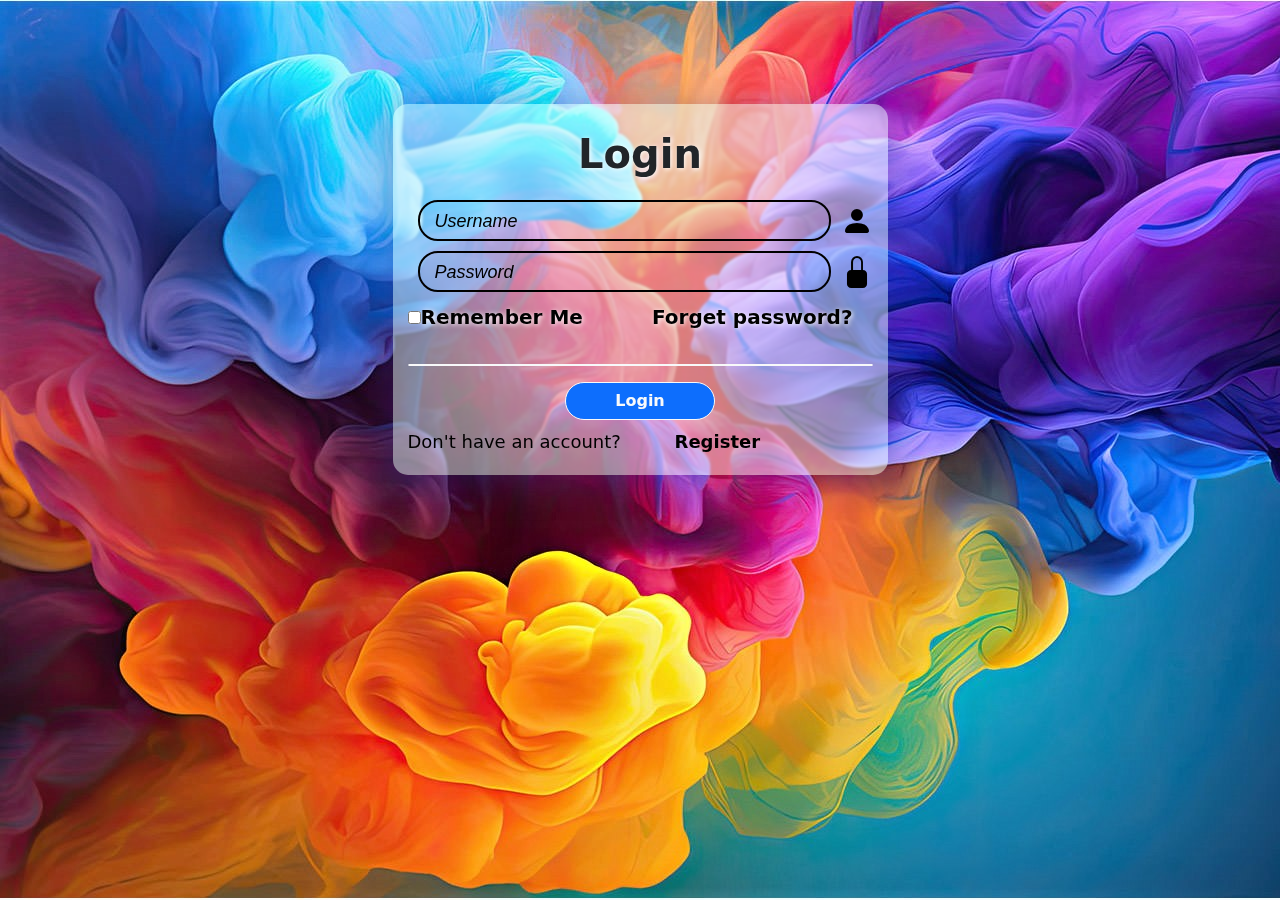
<file: Login.html>
<!DOCTYPE html>
<html lang="en">

<head>
    <meta charset="UTF-8">
    <meta name="viewport" content="width=device-width, initial-scale=1.0">
    <title>log in</title>
    <link rel="stylesheet" type="text/css" href="Assets/bootstrap-5.3.3-dist/css/bootstrap.min.css">
    <link rel="stylesheet" href="https://cdn.jsdelivr.net/npm/bootstrap-icons@1.11.3/font/bootstrap-icons.min.css">
    <!-- <link href="https://cdn.jsdelivr.net/npm/bootstrap@5.3.3/dist/css/bootstrap.min.css" rel="stylesheet"
        integrity="sha384-QWTKZyjpPEjISv5WaRU9OFeRpok6YctnYmDr5pNlyT2bRjXh0JMhjY6hW+ALEwIH" crossorigin="anonymous"> -->
    <link rel="stylesheet" href="Assets/css/login.css">
</head>

<body>
    <section class="p-1"> 
        <form>
            <div class="d-flex justify-content-center align-items-center">
                <div class="box">
                    <p class="fs-1 fw-bold text-center">Login</p>
                    <div class="input-box text-black">
                        <input type="text" placeholder="Username" required>
                        <i class="bi bi-person-fill"></i>
                    </div>
                    <div class="input-box text-black">
                        <input type="password" placeholder="Password" required>
                        <i class="bi bi-lock-fill"></i>
                    </div>
                    <div class="row">
                        
                        <div class="remember-forget col text-black  fs-5 fw-semibold ">
                            <label class=""><input type="checkbox">Remember Me</label>
                        </div>
                        <div class="col fs-5 fw-semibold">
                            <a href=".............."><p class="">Forget password?</p></a>
                        </div>
                    </div>
                    <hr class="border border-light border-1 opacity-100">
                    
                    <div class="d-flex align-items-center justify-content-center mb-2">
                        <button type="submit" class="btn btn-outline-light btn-primary fw-bold">Login</button>
                    </div>
                    <div class="ragis">
                        <a href="">Don't have an account? <span class="ms-5"> <b>Register</b> </span></a>
                    </div>
                </div>
            
        </form>
    </div>
    </section>

    <script type="text/javascript" src="Assets/js/jquery-3.7.0.min.js"></script>  
    <script type="text/javascript" src="Assets/bootstrap-5.3.3-dist/js/bootstrap.bundle.min.js"></script>
    <script type="text/javascript" src="Assets/bootstrap-5.3.3-dist/js/bootstrap.min.js"></script>

    <!-- <script type="text/javascript" src="Assets/bootstrap-4.6.2-dist/js/bootstrap.bundle.min.js"></script> -->
    <!-- <script type="text/javascript" src="Assets/bootstrap-4.6.2-dist/js/bootstrap.min.js"></script> -->
    <!-- <script src="https://cdn.jsdelivr.net/npm/bootstrap@5.3.3/dist/js/bootstrap.bundle.min.js"
        integrity="sha384-YvpcrYf0tY3lHB60NNkmXc5s9fDVZLESaAA55NDzOxhy9GkcIdslK1eN7N6jIeHz"
        crossorigin="anonymous"></script> -->
</body>

</html>
</file>
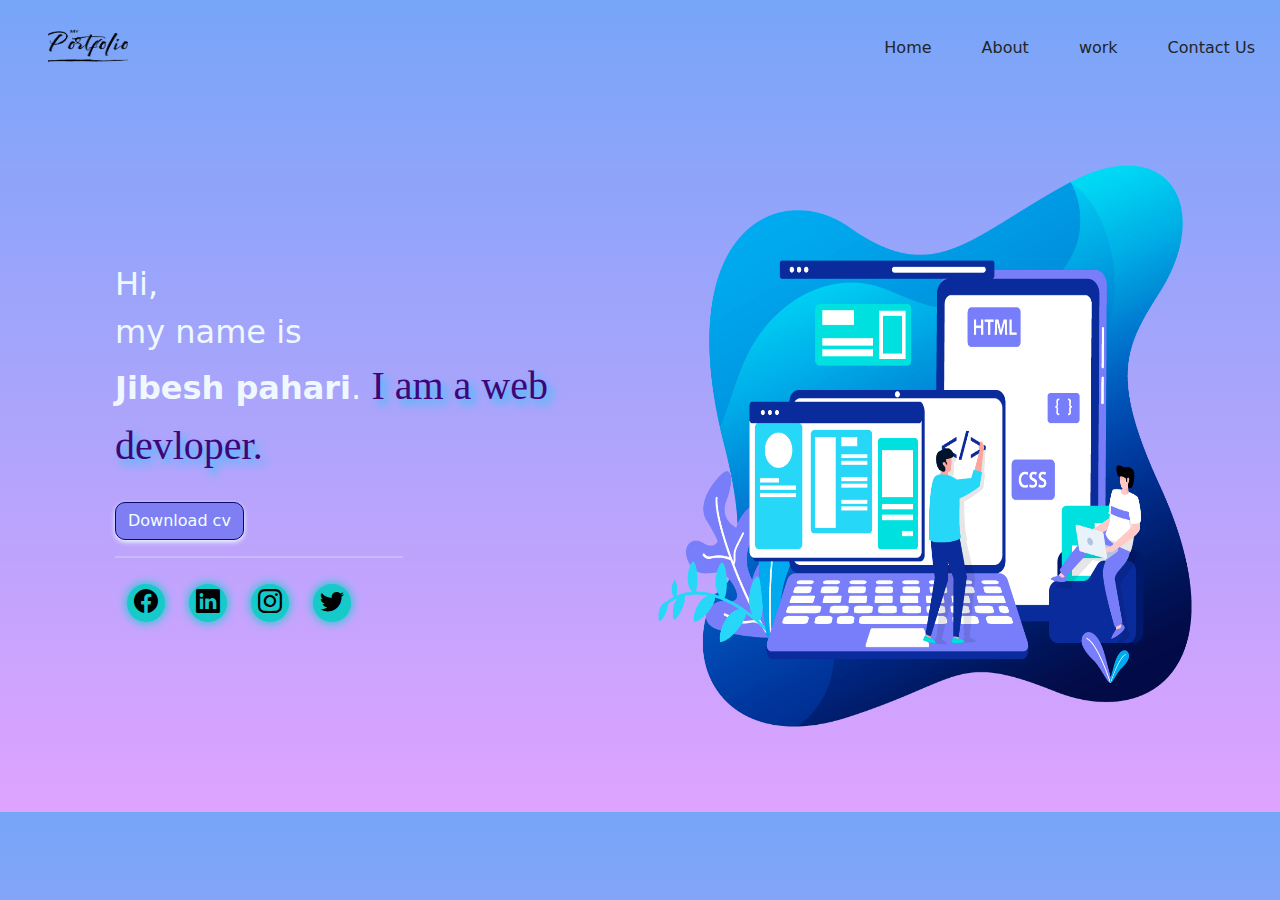
<file: Portfolio.html>
<!DOCTYPE html>
<html lang="en">

<head>
  <meta charset="UTF-8">
  <meta name="viewport" content="width=device-width, initial-scale=1.0">
  <title> Portfolio</title>
  <link rel="stylesheet" type="text/css" href="Assets/bootstrap-5.3.3-dist/css/bootstrap.min.css">
  <!-- <link rel="stylesheet" type="text/css" href="Assets/font-awesome-4.7.0/css/font-awesome.css"> -->
  <link rel="stylesheet" href="https://cdn.jsdelivr.net/npm/bootstrap-icons@1.11.3/font/bootstrap-icons.min.css">
  <!-- <link href="https://cdn.jsdelivr.net/npm/bootstrap@5.3.3/dist/css/bootstrap.min.css" rel="stylesheet"
    integrity="sha384-QWTKZyjpPEjISv5WaRU9OFeRpok6YctnYmDr5pNlyT2bRjXh0JMhjY6hW+ALEwIH" crossorigin="anonymous"> -->
  <link rel="stylesheet" href="Assets/css/portfolio.css">
</head>

<body>
  <header class="container-fluid p-0">
    <nav class="navbar navbar-expand-lg pt-4">
      <a class="navbar-brand px-5 py-0" href="#">
        <img src="Assets/img/portfolio2.png" width="80" height="48" alt="">
      </a>

      <button class="navbar-toggler mr-4" type="button" data-bs-toggle="collapse" data-bs-target="#navbarNav"
        aria-controls="navbarNav" aria-expanded="false" aria-label="Toggle navigation">
        <span class="navbar-toggler-icon"></span>
      </button>

      <div class="collapse navbar-collapse justify-content-end" id="navbarNav">
        <ul class="navbar-nav ml-auto mr-5  mb-lg-0">
          <li class="nav-item ">
            <a href="#work-projects" class="btn btn-1" type="submit">Home </a>
          </li>
          <li class="nav-item ">
            <a href="#work-projects" class="btn btn-1" type="submit">About </a>
          </li>
          <li class="nav-item ">
            <a href="#work-projects" class="btn btn-1" type="submit">work </a>
          </li>
          <li class="nav-item ">
            <a href="#work-projects" class="btn btn-1" type="submit">Contact Us </a>
          </li>
        </ul>
      </div>
    </nav>
  </header>

  <section class="container info">
    <div class="row" id="ro">
      <div class="col-md-6 left">
        <div class="d-flex justify-content-center">
          <p> Hi,<br>my name is <br> <b>Jibesh pahari</b>.
            <span class="purple">I am a web devloper.</span>
          </p>
        </div>

        <button type="button" class="btn btn-outline-info btn-2">Download cv</button>

        <hr class="mr-auto my-3">

        <div class="iconsmade">
          <a href="https://www.facebook.com/" class=" d-flex align-item-center justify-content-center p-0 ">
            <i class="bi bi-facebook "></i>
          </a>
          <a href="https://www.facebook.com/" class="d-flex align-item-center justify-content-center p-0 ">
            <i class="bi bi-linkedin "></i>
          </a>
          <a href="https://www.facebook.com/" class="d-flex align-item-center justify-content-center p-0 ">
            <i class="bi bi-instagram "></i>
          </a>
          <a href="https://www.facebook.com/" class="d-flex align-item-center justify-content-center p-0 ">
            <i class="bi bi-twitter "></i>
          </a>
        </div>
      </div>
      <div class="col-md-6 right">
        <img src="Assets/img/portfolio3.png" width="100%" height="100%">
      </div>
    </div>
  </section>
  <section>
    <div class="row">
      <div class="col-md-4"></div>
      <div class="col-md-4"></div>
      <div class="col-md-4"></div>
    </div>
  </section>
  <!-- <section id="work-projects">
    <div class="d-flex justify-content-center align-items-center fs-3 ">
      <p>Works</p>
    </div>
    <div class="row  m-5 mt-2 ">
      <div class="col work bg-danger">
        <div class="w-100 h-100">
          <img src="Assets/img/gif/200w.gif">
        </div>
      </div>
      <div class="col work bg-info">
        hello
      </div>
      <div class="col work bg-gradient">
        hello
      </div>
      <div class="col work bg-secondary">
        hello
      </div>
    </div>
  </section> -->

  <script type="text/javascript" src="Assets/js/jquery-3.7.0.min.js"></script>
  <script type="text/javascript" src="Assets/bootstrap-5.3.3-dist/js/bootstrap.bundle.min.js"></script>
  <script type="text/javascript" src="Assets/bootstrap-5.3.3-dist/js/bootstrap.min.js"></script>
  <!-- <script src="https://cdn.jsdelivr.net/npm/bootstrap@5.3.3/dist/js/bootstrap.bundle.min.js"
    integrity="sha384-YvpcrYf0tY3lHB60NNkmXc5s9fDVZLESaAA55NDzOxhy9GkcIdslK1eN7N6jIeHz"
    crossorigin="anonymous"></script> -->
</body>

</html>
</file>
<file: Assets/css/login.css>
section{
    /* background-color: aqua; */
    background-image: url('../img/color-th/color4.jpg');
    background-repeat: no-repeat;
    background-size: cover;
    width: 100vw;
    height: 100vh;
}

.box {
    width: 55vh;
    height: auto;
    padding: 20px 15px;
    background: rgba(227, 255, 255, 0.485);
    box-shadow: 0 8px 32px 2px rgba(31, 38, 135, 0.37);
    backdrop-filter: blur(1px);
    -webkit-backdrop-filter: blur(1px);
    border-radius: 15px;
    border: 0px solid white;
    margin: 100px 0px;
}

.box hr {
    border-radius: 40px;
}

.fs-1,.fs-5{
    text-shadow: 1.2px 1px 5px white;
}

.box .input-box {
    width: 100%;
    height: 30%;
    margin: 10px 10px;
    display: flex;
    justify-content: center;
    align-items: center;

}

.input-box input {
    width: 90%;
    height: 100%;
    padding: 8px 15px;
    color: black;
    font-size: large;
    text-shadow: 2px;
    background: transparent;
    border: 2px solid black;
    border-radius: 20px;
    text-decoration: none;
}

.box input:focus {
    background-image: linear-gradient(120deg, #84facf 0%, #8fd3f4 100%);
    outline: none;
}

.box ::placeholder {
    color: black;
    font-style: italic;
    opacity: 1;
    font-family: Arial, Helvetica, sans-serif;
}

.input-box i {
    margin: 0 10px 0;
    font-size: 2rem;
    display: flex;
    align-items: end;
    justify-content: end;
}

.box .remember-forget {
    font-size: 1rem;
}

.box button {
    width: 150px;
    border-radius: 20px;
}

.box a {
    text-decoration: none;
    color: black;
}

.ragis{
    font-size: large;
}
</file>
<file: Assets/css/portfolio.css>
body{
    background: linear-gradient(#77a5f8 0%,#dfa3ff 100%);
    /* background-color: rgb(14, 161, 161); */
}
nav{
    /* background-color: rgb(132, 214, 214); */
    position: sticky;
}
.info hr{
    border:1px  solid;
    width: 60%;
}

.open{
    text-decoration: none;
    background-color: rgb(132, 167, 6);
    color: gold;
    font-size: large;
    font-weight: bold;
    border-radius: 50%;
}
.open:hover{
    background-color: rgb(140, 207, 15);
    font-weight: bold;
    box-shadow: 0 1px 8px rgb(151, 219, 24);
    transform: scale(1.1);
}
.btn-1{
    margin:0 12px;
    /* font-size: large; */
    font-weight: 500;
    /* border: 1px solid rgb(46, 224, 186); */
    border-radius: 10px;
    transition: .4s;
}
.btn-1:hover{
    background-color: rgb(111, 199, 199);
    font-weight: 400;
    transform: scale(1.1);
}
.btn-2{
    margin-top: 5px;
    border: 1px solid rgb(9, 9, 109);
    border-radius: 10px;
    background-color:rgb(127, 127, 243) ;
    color: azure;
    box-shadow: 0 2px 5px;
}
.left{
    color: aliceblue;
    font-size:2rem ;
    padding: 20vh 5vh;
}
.right{
    position: relative;
    padding: 0px;
    margin: 0;
}
.purple{
    color: rgb(64, 4, 121);
    font-size:2.5rem;
    text-shadow: 0.3rem 0.3rem 0.5rem rgb(35, 198, 248);
    font-family: serif;
}

.iconsmade{
    display: flex;
}
.iconsmade a {
    width: 38px;
    height: 38px;
    background-color: rgb(23, 202, 202);
    margin: 10px 12px;
    box-shadow: 0 0 10px 1px rgb(22, 206, 206);
    text-decoration: none;
    color: black;
    border-radius: 100%;
}

.iconsmade a .bi{
    font-size: 1.5rem;
}
#ro{
    min-height: 300px;
}
#bo{
    border: 3px solid green;
    background-color: wheat;
}
#hi{
    color: white;
}
.backg{
    height: auto;
    width: 100%;
}
.bgg{
    height: 70%;
    width: 100%;
}
.work{

    height: 20vh;
    margin-left: 1%;
    border:1px solid black;
}
</file>
